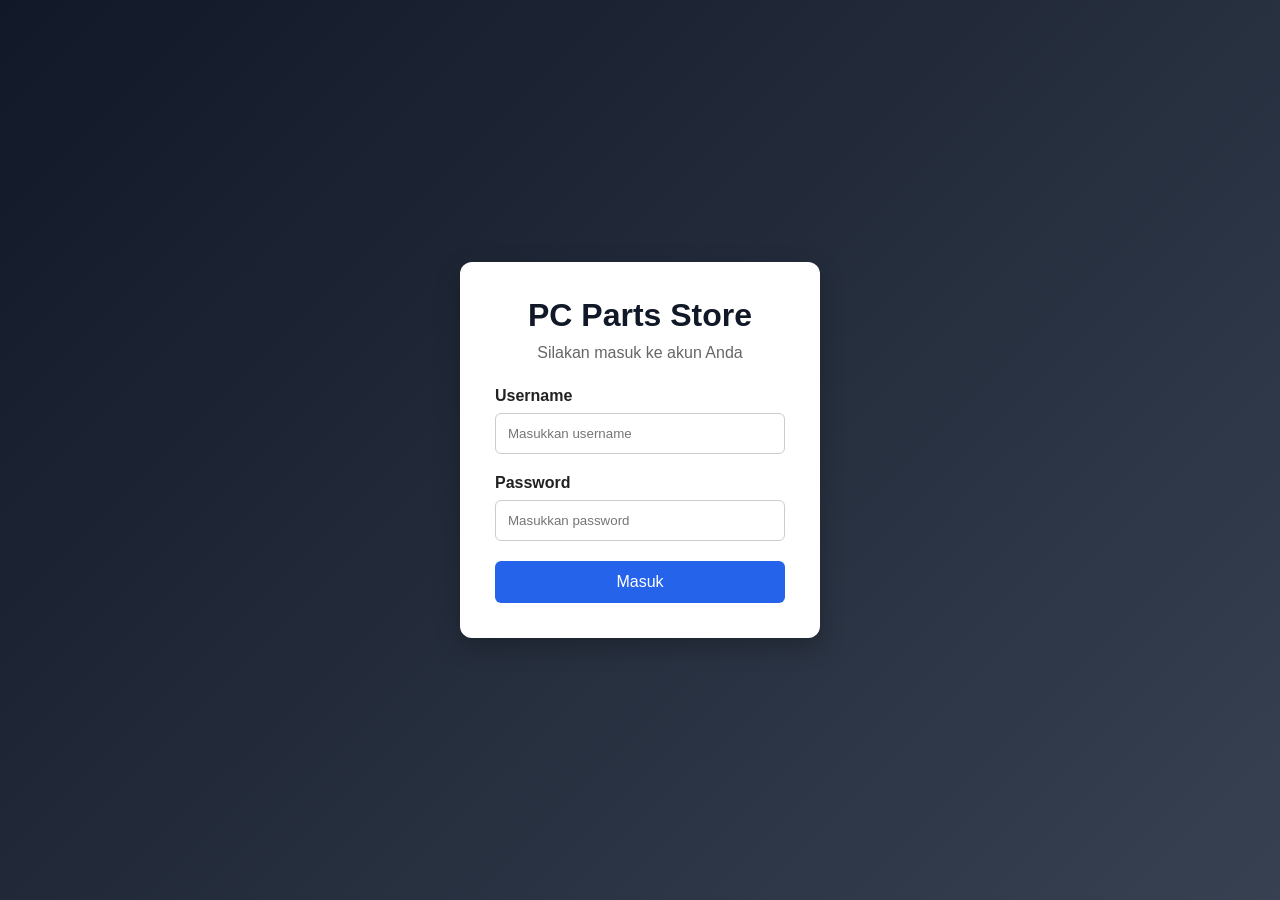
<file: login.html>
<!DOCTYPE html>
<html lang="id">
<head>
    <meta charset="UTF-8">
    <meta name="viewport" content="width=device-width, initial-scale=1.0">
    <title>Login - PC Parts Store</title>
    <link rel="stylesheet" href="style.css">
</head>
<body class="login-page">

    <div class="login-container">
        <form class="login-form" action="index.html">
            <h1>PC Parts Store</h1>
            <p>Silakan masuk ke akun Anda</p>

            <label for="username">Username</label>
            <input
                type="text"
                id="username"
                name="username"
                placeholder="Masukkan username"
                required
            >

            <label for="password">Password</label>
            <input
                type="password"
                id="password"
                name="password"
                placeholder="Masukkan password"
                required
            >

            <button type="submit">Masuk</button>
        </form>
    </div>

</body>
</html>
</file>
<file: style.css>
* {
    margin: 0;
    padding: 0;
    box-sizing: border-box;
    font-family: Arial, sans-serif;
}

html {
    scroll-behavior: smooth;
}

body {
    background-color: #f5f5f5;
    color: #222;
}


.login-page {
    min-height: 100vh;
    display: flex;
    justify-content: center;
    align-items: center;
    background: linear-gradient(135deg, #111827, #374151);
}

.login-container {
    width: 100%;
    max-width: 400px;
    padding: 20px;
}

.login-form {
    background-color: white;
    padding: 35px;
    border-radius: 12px;
    box-shadow: 0 8px 25px rgba(0, 0, 0, 0.25);
}

.login-form h1 {
    text-align: center;
    margin-bottom: 10px;
    color: #111827;
}

.login-form p {
    text-align: center;
    color: #666;
    margin-bottom: 25px;
}

.login-form label {
    display: block;
    margin-bottom: 8px;
    font-weight: bold;
}

.login-form input {
    width: 100%;
    padding: 12px;
    margin-bottom: 20px;
    border: 1px solid #ccc;
    border-radius: 6px;
    outline: none;
    transition: 0.3s;
}

.login-form input:focus {
    background-color: #e0f2fe;
    border-color: #0284c7;
}

.login-form button {
    width: 100%;
    padding: 12px;
    border: none;
    border-radius: 6px;
    background-color: #2563eb;
    color: white;
    font-size: 16px;
    cursor: pointer;
    transition: 0.3s;
}

.login-form button:hover {
    background-color: black;
    color: white;
}

.navbar {
    position: sticky;
    top: 0;
    z-index: 1000;
    display: flex;
    justify-content: space-between;
    align-items: center;
    padding: 20px 8%;
    background-color: #111827;
}

.logo {
    color: white;
    font-size: 24px;
    font-weight: bold;
    text-decoration: none;
    letter-spacing: 2px;
}

.nav-menu {
    display: flex;
    gap: 30px;
}

.nav-menu a {
    color: white;
    text-decoration: none;
    font-weight: bold;
    transition: 0.3s;
}

.nav-menu a:hover {
    color: #38bdf8;
}

.home {
    min-height: 85vh;
    display: flex;
    justify-content: center;
    align-items: center;
    text-align: center;
    padding: 40px 8%;

    background:
        linear-gradient(
            rgba(0, 0, 0, 0.65),
            rgba(0, 0, 0, 0.65)
        ),
        url("https://images.unsplash.com/photo-1587202372775-e229f172b9d7?auto=format&fit=crop&w=1920&q=80");

    background-size: cover;
    background-position: center;
    color: white;
}

.home-content {
    max-width: 750px;
}

.home-content > p:first-child {
    color: #38bdf8;
    font-weight: bold;
    letter-spacing: 3px;
    margin-bottom: 20px;
}

.home-content h1 {
    font-size: clamp(32px, 5vw, 58px);
    margin-bottom: 20px;
}

.home-content h1 span {
    color: #38bdf8;
    font-size: 1.15em;
}

.home-content > p:not(:first-child) {
    line-height: 1.8;
    margin-bottom: 30px;
}

.home-button {
    display: inline-block;
    padding: 13px 28px;
    background-color: #0284c7;
    color: white;
    text-decoration: none;
    border-radius: 5px;
    transition: 0.3s;
}

.home-button:hover {
    background-color: white;
    color: #111827;
}


.collections {
    padding: 80px 8%;
    background-color: #f5f5f5;
}

.section-heading {
    text-align: center;
    margin-bottom: 40px;
}

.section-heading > p:first-child {
    color: #0284c7;
    font-weight: bold;
    letter-spacing: 3px;
    margin-bottom: 10px;
}

.section-heading h2 {
    font-size: 36px;
    margin-bottom: 15px;
}

.section-heading > p:last-child {
    color: #666;
    line-height: 1.6;
}

.product-container {
    display: grid;
    grid-template-columns: repeat(4, minmax(0, 1fr));
    gap: 25px;
}

.product-card {
    background-color: white;
    border-radius: 10px;
    overflow: hidden;
    box-shadow: 0 4px 15px rgba(0, 0, 0, 0.08);
    transition: transform 0.3s;
}

.product-card:hover {
    transform: translateY(-5px);
}

.product-card img {
    display: block;
    width: 100%;
    height: 220px;
    object-fit: cover;
}

.product-card h3 {
    padding: 18px 18px 8px;
    font-size: 20px;
}

.product-card p {
    padding: 0 18px 22px;
    color: #666;
    line-height: 1.6;
}


.about {
    padding: 60px 8%;
    text-align: center;
    background-color: white;
}

.about h2 {
    margin-bottom: 15px;
}

.about p {
    line-height: 1.8;
    color: #555;
}

footer {
    padding: 20px;
    text-align: center;
    background-color: #111827;
    color: white;
}

@media (max-width: 767px) {
    .navbar {
        padding: 18px 5%;
        flex-wrap: wrap;
        gap: 15px;
    }

    .logo {
        font-size: 20px;
    }

    .nav-menu {
        gap: 15px;
    }

    .nav-menu a {
        font-size: 14px;
    }

    .home {
        min-height: 70vh;
    }

    .collections {
        padding: 50px 5%;
    }

    .product-container {
        grid-template-columns: repeat(2, minmax(0, 1fr));
        gap: 15px;
    }

    .product-card img {
        height: 160px;
    }

    .product-card h3 {
        padding: 12px 12px 6px;
        font-size: 17px;
    }

    .product-card p {
        padding: 0 12px 15px;
        font-size: 14px;
    }

    .section-heading h2 {
        font-size: 30px;
    }
}

@media (max-width: 380px) {
    .nav-menu {
        gap: 10px;
    }

    .nav-menu a {
        font-size: 12px;
    }

    .product-container {
        gap: 10px;
    }

    .product-card img {
        height: 125px;
    }
}
</file>
